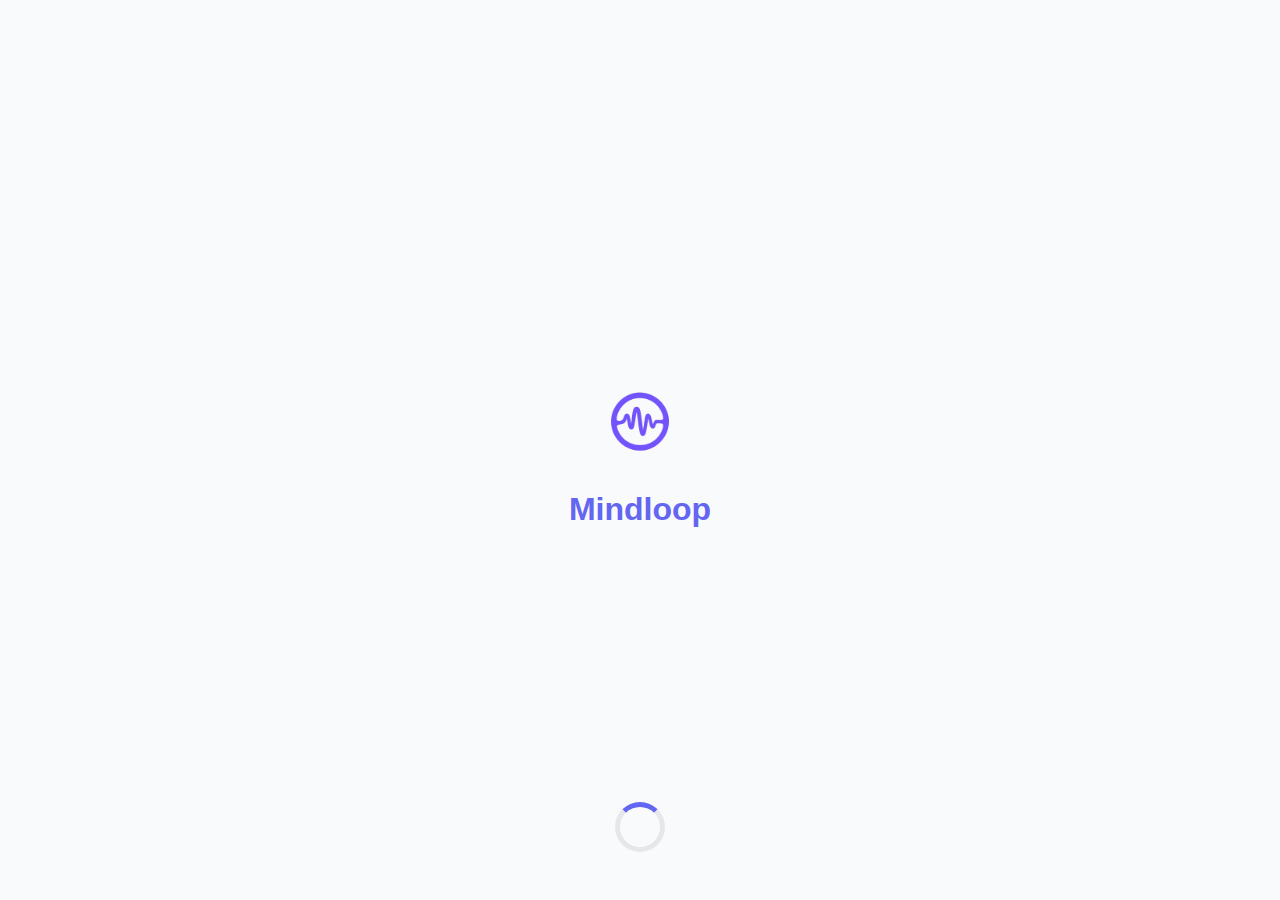
<file: index.html>
<!DOCTYPE html>
<html lang="en">
<head>
    <meta charset="UTF-8">
    <meta name="viewport" content="width=device-width, initial-scale=1.0">
    <title>Mindloop</title>
    <link rel="stylesheet" href="style.css">
</head>
<body>
    <div class="loading-overlay" id="loading-overlay">
        <div class="loading-center">
            <img src="logo.png" alt="Mindloop Logo" class="loading-logo" />
            <div class="loading-app-name">Mindloop</div>
        </div>
        <div class="loading-spinner"></div>
    </div>
    <div class="container">
        <div class="logo-area">
      
            <img src="logo.png" alt="Mindloop Logo" class="logo-img" />
        </div>
        <div class="timer-circle-container">
            <svg class="timer-svg" width="220" height="220">
                <circle class="timer-bg" cx="110" cy="110" r="100" />
                <circle class="timer-progress" cx="110" cy="110" r="100" />
            </svg>
            <div class="timer-text" id="timer-display">30:00</div>
        </div>
        <div class="timer-controls">
            <button id="reset-btn" class="icon-btn" title="Reset">
                <img src="reset.png" alt="Reset" width="48" height="48" style="display:block;" />
            </button>
            <button id="pause-btn" class="icon-btn pause-btn" title="Pause">
                <span id="pause-play-icon">
                    <svg width="64" height="64" viewBox="0 0 64 64">
                        <circle cx="32" cy="32" r="28" fill="none" stroke="#f97316" stroke-width="4"/>
                        <rect x="24" y="20" width="6" height="24" rx="2" fill="#f97316"/>
                        <rect x="34" y="20" width="6" height="24" rx="2" fill="#f97316"/>
                    </svg>
                </span>
            </button>
            <button id="repeat-btn" class="icon-btn" title="Repeat">
                <img src="repeat.png" alt="Repeat" width="45" height="45" style="display:block;" />
            </button>
        </div>
        <div class="music-section">
            <audio id="audio-player" src="chill.mp3"></audio>
            <button id="play-music-btn">Play Music</button>
            <button id="pause-music-btn">Pause Music</button>
        </div>
        <div class="timer-setup-overlay" id="timer-setup-overlay" style="display:none;">
            <button class="close-setup-btn" id="close-setup-btn">&times;</button>
            <div class="logo-area">
                <div class="app-name">Mindloop</div>
            </div>
            <div class="setup-desc">Click the arrows to change the timer.</div>
            <div class="timer-setup-box">
                <div class="timer-setup-row">
                    <div class="timer-setup-col">
                        <button class="arrow-btn" id="inc-hours">&#9650;</button>
                        <span id="setup-hours">00</span>
                        <button class="arrow-btn" id="dec-hours">&#9660;</button>
                    </div>
                    <span class="colon">:</span>
                    <div class="timer-setup-col">
                        <button class="arrow-btn" id="inc-minutes">&#9650;</button>
                        <span id="setup-minutes">30</span>
                        <button class="arrow-btn" id="dec-minutes">&#9660;</button>
                    </div>
                    <span class="colon">:</span>
                    <div class="timer-setup-col">
                        <button class="arrow-btn" id="inc-seconds">&#9650;</button>
                        <span id="setup-seconds">00</span>
                        <button class="arrow-btn" id="dec-seconds">&#9660;</button>
                    </div>
                </div>
            </div>
            <button class="play-btn" id="setup-play-btn">
                <svg width="60" height="60" viewBox="0 0 60 60">
                    <circle cx="30" cy="30" r="28" stroke="#6366f1" stroke-width="4" fill="none" />
                    <polygon points="25,20 45,30 25,40" fill="#6366f1" />
                </svg>
            </button>
        </div>
    
        <div class="bottom-stripe">
            <button class="nav-btn" id="nav-music" title="Music" onclick="window.location.href='music.html'">
                <img src="music-icon.png" alt="Music" class="nav-icon" />
            </button>
            <button class="nav-btn" id="nav-home" title="Home" disabled><img src="home-icon.png" alt="Home" class="nav-icon" /></button>
            <button class="nav-btn" id="nav-settings" title="Settings" onclick="window.location.href='settings.html'">
                <img src="settings-icon.png" alt="Settings" class="nav-icon" />
            </button>
        </div>
    </div>
    <script src="app.js"></script>
    <script>
    document.addEventListener('DOMContentLoaded', function() {
        const container = document.querySelector('.container');
        if (localStorage.getItem('darkMode') === 'true') {
            container.classList.add('dark-mode');
        }
        
    
        const audioPlayer = document.getElementById('audio-player');
        const selectedSound = localStorage.getItem('currentTimerSound') || 'chill.mp3';
        audioPlayer.src = selectedSound;
    });
    </script>
</body>
</html>
</file>
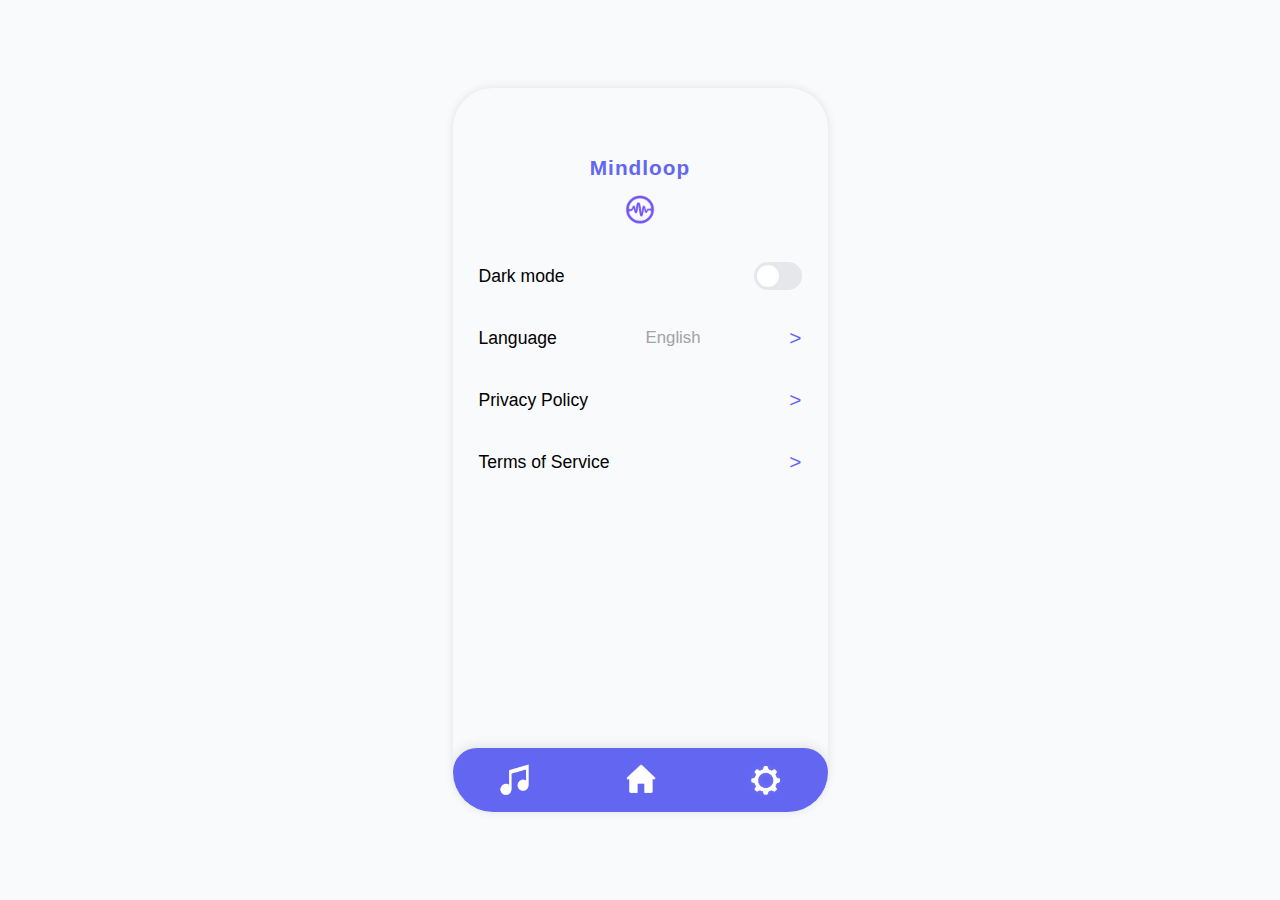
<file: settings.html>
<!DOCTYPE html>
<html lang="en">
<head>
    <meta charset="UTF-8">
    <meta name="viewport" content="width=device-width, initial-scale=1.0">
    <title>Settings</title>
    <link rel="stylesheet" href="style.css">
</head>
<body>
    <div class="container">
        <div class="settings-page">
            <div class="settings-header">
                <div class="settings-logo-area">
                    <span class="settings-app-name">Mindloop</span>
                    <img src="logo.png" alt="Mindloop Logo" class="settings-logo-img" />
                </div>
            </div>
            <div class="settings-list">
                <div class="settings-item settings-switch-row">
                    <span>Dark mode</span>
                    <label class="switch">
                        <input type="checkbox" id="darkmode-switch" />
                        <span class="slider round"></span>
                    </label>
                </div>
                <div class="settings-item settings-language-row">
                    <span>Language</span>
                    <span class="settings-language">English</span>
                    <span class="settings-arrow">&gt;</span>
                </div>
                <div class="settings-item settings-link-row">
                    <span>Privacy Policy</span>
                    <span class="settings-arrow">&gt;</span>
                </div>
                <div class="settings-item settings-link-row">
                    <span>Terms of Service</span>
                    <span class="settings-arrow">&gt;</span>
                </div>
            </div>
        </div>
        <div class="bottom-stripe">
            <button class="nav-btn" id="nav-music" title="Music" onclick="window.location.href='music.html'"><img src="music-icon.png" alt="Music" class="nav-icon" /></button>
            <button class="nav-btn" id="nav-home" title="Home" onclick="window.location.href='index.html'"><img src="home-icon.png" alt="Home" class="nav-icon" /></button>
            <button class="nav-btn active" id="nav-settings" title="Settings"><img src="settings-icon.png" alt="Settings" class="nav-icon" /></button>
        </div>
    </div>
    <script>
    const darkModeSwitch = document.getElementById('darkmode-switch');
    const container = document.querySelector('.container');
    // On load, check localStorage for dark mode
    if (localStorage.getItem('darkMode') === 'true') {
        container.classList.add('dark-mode');
        darkModeSwitch.checked = true;
    }
    darkModeSwitch.addEventListener('change', function() {
        if (this.checked) {
            container.classList.add('dark-mode');
            localStorage.setItem('darkMode', 'true');
        } else {
            container.classList.remove('dark-mode');
            localStorage.setItem('darkMode', 'false');
        }
    });
    </script>
</body>
</html>
</file>
<file: style.css>
body {
    margin: 0;
    padding: 0;
    font-family: 'Segoe UI', Arial, sans-serif;
    background: #f9fafb;
    height: 100vh;
    display: flex;
    justify-content: center;
    align-items: center;
}
.container {
    width: 375px;
    height: 700px;
    border-radius: 40px;
    box-shadow: 0 0 10px rgba(0,0,0,0.1);
    background: #f9fafb;
    position: relative;
    overflow: hidden;
    display: flex;
    flex-direction: column;
    align-items: center;
    justify-content: flex-start;
    padding-top: 24px;
}
.container.dark-mode {
    background: #0F172A !important;
    color: #F3F4F6 !important;
}
.container.dark-mode .settings-app-name,
.container.dark-mode .settings-list,
.container.dark-mode .settings-item,
.container.dark-mode .settings-language,
.container.dark-mode .settings-arrow,
.container.dark-mode .settings-link-row,
.container.dark-mode .settings-logo-area,
.container.dark-mode .settings-header {
    color: #F3F4F6 !important;
}
.container.dark-mode .bottom-stripe {
    background: #1e293b;
}
.container.dark-mode .nav-btn .nav-icon {
    filter: brightness(1.2);
}
.logo-area {
    width: 100%;
    display: flex;
    justify-content: center;
    align-items: center;
    margin-bottom: 30px;
    margin-top: 2px;
}
.logo-img {
    width: 120px;
    height: 120px;
    object-fit: contain;
    opacity: 0.99;
}
.timer-circle-container {
    position: relative;
    width: 220px;
    height: 220px;
    margin-bottom: 30px;
}
.timer-svg {
    position: absolute;
    top: 0;
    left: 0;
}
.timer-bg {
    fill: none;
    stroke: #e6e6e6;
    stroke-width: 12;
}
.timer-progress {
    fill: none;
    stroke: #6366f1;
    stroke-width: 12;
    stroke-linecap: round;
    stroke-dasharray: 628.32;
    stroke-dashoffset: 0;
    transform: rotate(-90deg);
    transform-origin: 50% 50%;
    transition: stroke-dashoffset 0.5s linear;
}
.timer-text {
    position: absolute;
    top: 50%;
    left: 50%;
    transform: translate(-50%, -50%);
    font-size: 2.5rem;
    color: #333;
    font-weight: bold;
    letter-spacing: 2px;
}
.container.dark-mode .timer-text {
    color: #f3f4f6;
}
.timer-controls {
    display: flex;
    justify-content: center;
    align-items: center;
    margin-bottom: 30px;
    gap: 48px;
}
.icon-btn {
    background: none;
    border: none;
    padding: 0;
    margin: 0;
    cursor: pointer;
    display: flex;
    align-items: center;
    justify-content: center;
    transition: filter 0.2s;
}
.icon-btn:active, .icon-btn:focus {
    filter: brightness(0.85);
}
.pause-btn {
    background: none;
    border-radius: 50%;
    box-shadow: 0 0 0 0 #fff;
    padding: 0;
}
.music-section {
    display: flex;
    flex-direction: column;
    align-items: center;
    margin-bottom: 30px;
}
.music-section button {
    background: #6366f1;
    color: #fff;
    border: none;
    border-radius: 20px;
    padding: 10px 25px;
    margin: 5px;
    font-size: 1rem;
    cursor: pointer;
    transition: background 0.2s;
}
.music-section button:hover {
    background: #4f46e5;
}
.app-name {
    width: 100%;
    text-align: center;
    font-size: 2rem;
    font-weight: bold;
    color: #6366f1;
    margin-bottom: 0.2em;
    margin-top: 0.5em;
    letter-spacing: 1px;
}
.timer-setup-overlay {
    position: fixed;
    top: 0;
    left: 0;
    width: 100vw;
    height: 100vh;
    background: #f9fafb;
    z-index: 1000;
    display: flex;
    flex-direction: column;
    align-items: center;
    justify-content: flex-start;
    padding-top: 40px;
}
.container.dark-mode .timer-setup-overlay {
    background: #0F172A;
}
.setup-desc {
    color: #f9fafb;
    font-size: 1rem;
    margin: 18px 0 18px 0;
    text-align: center;
}
.container.dark-mode .setup-desc {
    color: #f3f4f6;
}
.timer-setup-box {
    background: #fff;
    border: 2px solid #222;
    border-radius: 16px;
    padding: 18px 24px;
    margin-bottom: 32px;
    box-shadow: 0 2px 12px rgba(0,0,0,0.07);
    display: flex;
    flex-direction: column;
    align-items: center;
}
.container.dark-mode .timer-setup-box {
    background: #1e293b;
    border-color: #334155;
}
.timer-setup-row {
    display: flex;
    justify-content: center;
    align-items: center;
}
.timer-setup-time {
    font-size: 2rem;
    font-family: 'Segoe UI', Arial, sans-serif;
    color: #222;
    margin: 8px 0;
    letter-spacing: 2px;
    width: 100%;
    display: flex;
    justify-content: center;
    align-items: center;
}
.container.dark-mode .timer-setup-time,
.container.dark-mode .timer-setup-time .colon {
    color: #f3f4f6;
}
.timer-setup-col {
    display: flex;
    flex-direction: column;
    align-items: center;
    margin: 0 12px;
}
.timer-setup-time span {
    display: block;
    min-width: 36px;
    text-align: center;
}
.timer-setup-time .colon {
    margin: 0 4px;
    font-size: 2rem;
    color: #222;
}
.arrow-btn {
    background: none;
    border: none;
    color: #f97316;
    font-size: 2rem;
    cursor: pointer;
    margin: 0 18px;
    transition: color 0.2s;
    outline: none;
}
.arrow-btn:hover {
    color: #ea580c;
}
.play-btn {
    background: none;
    border: none;
    cursor: pointer;
    margin-top: 18px;
    display: flex;
    align-items: center;
    justify-content: center;
}
.play-btn svg {
    display: block;
}
.close-setup-btn {
    position: absolute;
    top: 18px;
    right: 18px;
    background: transparent;
    border: none;
    color: #e5e7eb;
    font-size: 1.7rem;
    cursor: pointer;
    z-index: 1100;
    padding: 0 8px;
    line-height: 1;
    transition: color 0.2s;
}
.close-setup-btn:hover {
    color: #f97316;
}
.loading-overlay {
    position: fixed;
    top: 0;
    left: 0;
    width: 100vw;
    height: 100vh;
    background: #f9fafb;
    z-index: 2000;
    display: flex;
    flex-direction: column;
    align-items: center;
    justify-content: center;
}
.loading-center {
    position: absolute;
    top: 50%;
    left: 50%;
    transform: translate(-50%, -50%);
    display: flex;
    flex-direction: column;
    align-items: center;
}
.loading-logo {
    width: 100px;
    height: 100px;
    object-fit: contain;
    margin-bottom: 18px;
}
.loading-app-name {
    color: #6366f1;
    font-size: 2rem;
    font-weight: bold;
    text-align: center;
}
.loading-spinner {
    position: absolute;
    left: 50%;
    bottom: 48px;
    transform: translateX(-50%);
    width: 40px;
    height: 40px;
    border: 5px solid #e5e7eb;
    border-top: 5px solid #6366f1;
    border-radius: 50%;
    animation: spin 1s linear infinite;
}
@keyframes spin {
    0% { transform: translateX(-50%) rotate(0deg); }
    100% { transform: translateX(-50%) rotate(360deg); }
}

/* Bottom Navigation Stripe */
.bottom-stripe {
    position: absolute;
    left: 0;
    bottom: 0;
    width: 100%;
    height: 64px;
    background: #6366f1;
    border-top-left-radius: 24px;
    border-top-right-radius: 24px;
    display: flex;
    justify-content: space-around;
    align-items: center;
    box-shadow: 0 -2px 12px rgba(0,0,0,0.10);
    z-index: 10;
}

.nav-btn {
    background: transparent;
    box-shadow: none;
    border: none;
    width: 48px;
    height: 48px;
    border-radius: 50%;
    display: flex;
    align-items: center;
    justify-content: center;
    opacity: 1;
    transition: box-shadow 0.2s;
    font-size: 0;
    cursor: not-allowed;
    padding: 0;
}

.nav-btn:active, .nav-btn:focus {
    box-shadow: 0 4px 16px rgba(99,102,241,0.15);
}

.nav-icon {
    width: 36px;
    height: 36px;
    object-fit: contain;
    display: block;
}

.music-page {
    display: flex;
    flex-direction: column;
    height: 100%;
    width: 100%;
    padding: 0 24px 80px 24px;
    box-sizing: border-box;
}
.music-upper {
    flex: 1 1 0;
    display: flex;
    flex-direction: column;
    align-items: flex-start;
    margin-top: 32px;
}
.add-song-btn {
    display: flex;
    align-items: center;
    background: none;
    border: none;
    color: #6366f1;
    font-size: 1.3rem;
    font-weight: 500;
    margin-bottom: 18px;
    cursor: pointer;
    gap: 10px;
}
.add-icon.add-song {
    color: #6366f1;
    font-size: 2.2rem;
    margin-right: 6px;
}
.song-list {
    flex: 1 1 0;
    overflow-y: auto;
    width: 100%;
    margin-bottom: 12px;
}
.song-item {
    display: flex;
    align-items: center;
    margin-bottom: 18px;
    font-size: 1.1rem;
    gap: 16px;
    padding: 12px;
    border-radius: 12px;
    background-color: #f3f4f6;
    cursor: pointer;
    transition: background-color 0.2s;
}
.song-item:hover {
    background-color: #e5e7eb;
}
.song-icon {
    width: 48px;
    height: 48px;
    border-radius: 8px;
    object-fit: contain;
    background-color: #fff;
    padding: 4px;
}
.music-divider {
    border: none;
    border-top: 2px solid #222;
    margin: 12px 0 18px 0;
}
.music-lower {
    flex: 1 1 0;
    display: flex;
    flex-direction: column;
    align-items: flex-start;
}
.add-playlist-btn {
    display: flex;
    align-items: center;
    background: none;
    border: none;
    color: #f97316;
    font-size: 1.3rem;
    font-weight: 500;
    margin-bottom: 18px;
    cursor: pointer;
    gap: 10px;
}
.add-icon.add-playlist {
    color: #f97316;
    font-size: 2.2rem;
    margin-right: 6px;
}
.playlist-list {
    width: 100%;
}
.playlist-item {
    display: flex;
    align-items: center;
    font-size: 1.1rem;
    gap: 16px;
    margin-bottom: 18px;
    padding: 12px;
    border-radius: 12px;
    background-color: #f3f4f6;
    cursor: pointer;
    transition: background-color 0.2s;
}
.playlist-item:hover {
    background-color: #e5e7eb;
}
.playlist-icon {
    width: 48px;
    height: 48px;
    border-radius: 8px;
    object-fit: contain;
    background-color: #fff;
    padding: 4px;
}

.settings-page {
    display: flex;
    flex-direction: column;
    align-items: center;
    width: 100%;
    height: 100%;
    padding: 0 24px 80px 24px;
    box-sizing: border-box;
}
.settings-header {
    width: 100%;
    display: flex;
    flex-direction: column;
    align-items: center;
    margin-top: 24px;
    margin-bottom: 18px;
}
.settings-logo-area {
    display: flex;
    flex-direction: column;
    align-items: center;
    gap: 4px;
}
.settings-app-name {
    color: #6366f1;
    font-size: 1.3rem;
    font-weight: bold;
    letter-spacing: 1px;
    margin-bottom: 2px;
    margin-top: 20px;
}
.settings-logo-img {
    width: 48px;
    height: 48px;
    object-fit: contain;
    margin-bottom: 2px;
}
.settings-list {
    width: 100%;
    display: flex;
    flex-direction: column;
    gap: 18px;
}
.settings-item {
    display: flex;
    align-items: center;
    justify-content: space-between;
    font-size: 1.1rem;
    min-height: 44px;
    padding: 0 2px;
}
.settings-switch-row {
    gap: 12px;
}
.switch {
    position: relative;
    display: inline-block;
    width: 48px;
    height: 28px;
}
.switch input {
    opacity: 0;
    width: 0;
    height: 0;
}
.slider {
    position: absolute;
    cursor: pointer;
    top: 0;
    left: 0;
    right: 0;
    bottom: 0;
    background-color: #e5e7eb;
    transition: .4s;
    border-radius: 34px;
}
.slider:before {
    position: absolute;
    content: "";
    height: 22px;
    width: 22px;
    left: 3px;
    bottom: 3px;
    background-color: white;
    transition: .4s;
    border-radius: 50%;
}
input:checked + .slider {
    background-color: #6366f1;
}
input:checked + .slider:before {
    transform: translateX(20px);
}
.slider.round {
    border-radius: 34px;
}
.settings-language-row {
    gap: 8px;
}
.settings-language {
    color: #a3a3a3;
    margin-left: 12px;
    margin-right: 4px;
    font-size: 1.05rem;
}
.settings-arrow {
    color: #6366f1;
    font-size: 1.3rem;
    margin-left: 8px;
}
.settings-link-row {
    gap: 8px;
    cursor: pointer;
}
.nav-btn.active .nav-icon {
    filter: drop-shadow(0 0 2px #6366f1) brightness(1.2);
}

.timer-sounds-section {
    width: 100%;
    margin-top: 20px;
    margin-bottom: 20px;
}

.section-title {
    font-size: 1.2rem;
    color: #6366f1;
    margin-bottom: 16px;
    font-weight: 500;
}

.timer-sounds-list {
    display: flex;
    flex-direction: column;
    gap: 12px;
}

.timer-sound-item {
    display: flex;
    align-items: center;
    gap: 16px;
    padding: 12px;
    border-radius: 12px;
    cursor: pointer;
    transition: background-color 0.2s;
    background-color: #f3f4f6;
}

.timer-sound-item:hover {
    background-color: #e5e7eb;
}

.sound-icon {
    width: 40px;
    height: 40px;
    border-radius: 8px;
    object-fit: contain;
    background-color: #fff;
    padding: 4px;
}

.selected-indicator {
    margin-left: auto;
    color: #6366f1;
    font-weight: bold;
    display: none;
}

.selected-indicator:not(:empty) {
    display: inline-block;
}

.container.dark-mode .section-title {
    color: #f3f4f6;
}

.container.dark-mode .timer-sound-item {
    background-color: #1e293b;
}

.container.dark-mode .timer-sound-item:hover {
    background-color: #334155;
}

.container.dark-mode .sound-icon {
    background-color: #0f172a;
}

.container.dark-mode .selected-indicator {
    color: #f3f4f6;
}

.sound-upload {
    display: none;
}

.upload-btn {
    background: #6366f1;
    color: #fff;
    border: none;
    border-radius: 8px;
    padding: 6px 12px;
    font-size: 0.9rem;
    cursor: pointer;
    transition: background-color 0.2s;
    margin-left: auto;
}

.upload-btn:hover {
    background: #4f46e5;
}

.container.dark-mode .song-item {
    background-color: #1e293b;
}

.container.dark-mode .song-item:hover {
    background-color: #334155;
}

.container.dark-mode .song-icon {
    background-color: #0f172a;
}

.container.dark-mode .selected-indicator {
    color: #f3f4f6;
}

.container.dark-mode .upload-btn {
    background: #4f46e5;
}

.container.dark-mode .upload-btn:hover {
    background: #6366f1;
}

.container.dark-mode .playlist-item {
    background-color: #1e293b;
}

.container.dark-mode .playlist-item:hover {
    background-color: #334155;
}

.container.dark-mode .playlist-icon {
    background-color: #0f172a;
}
</file>
